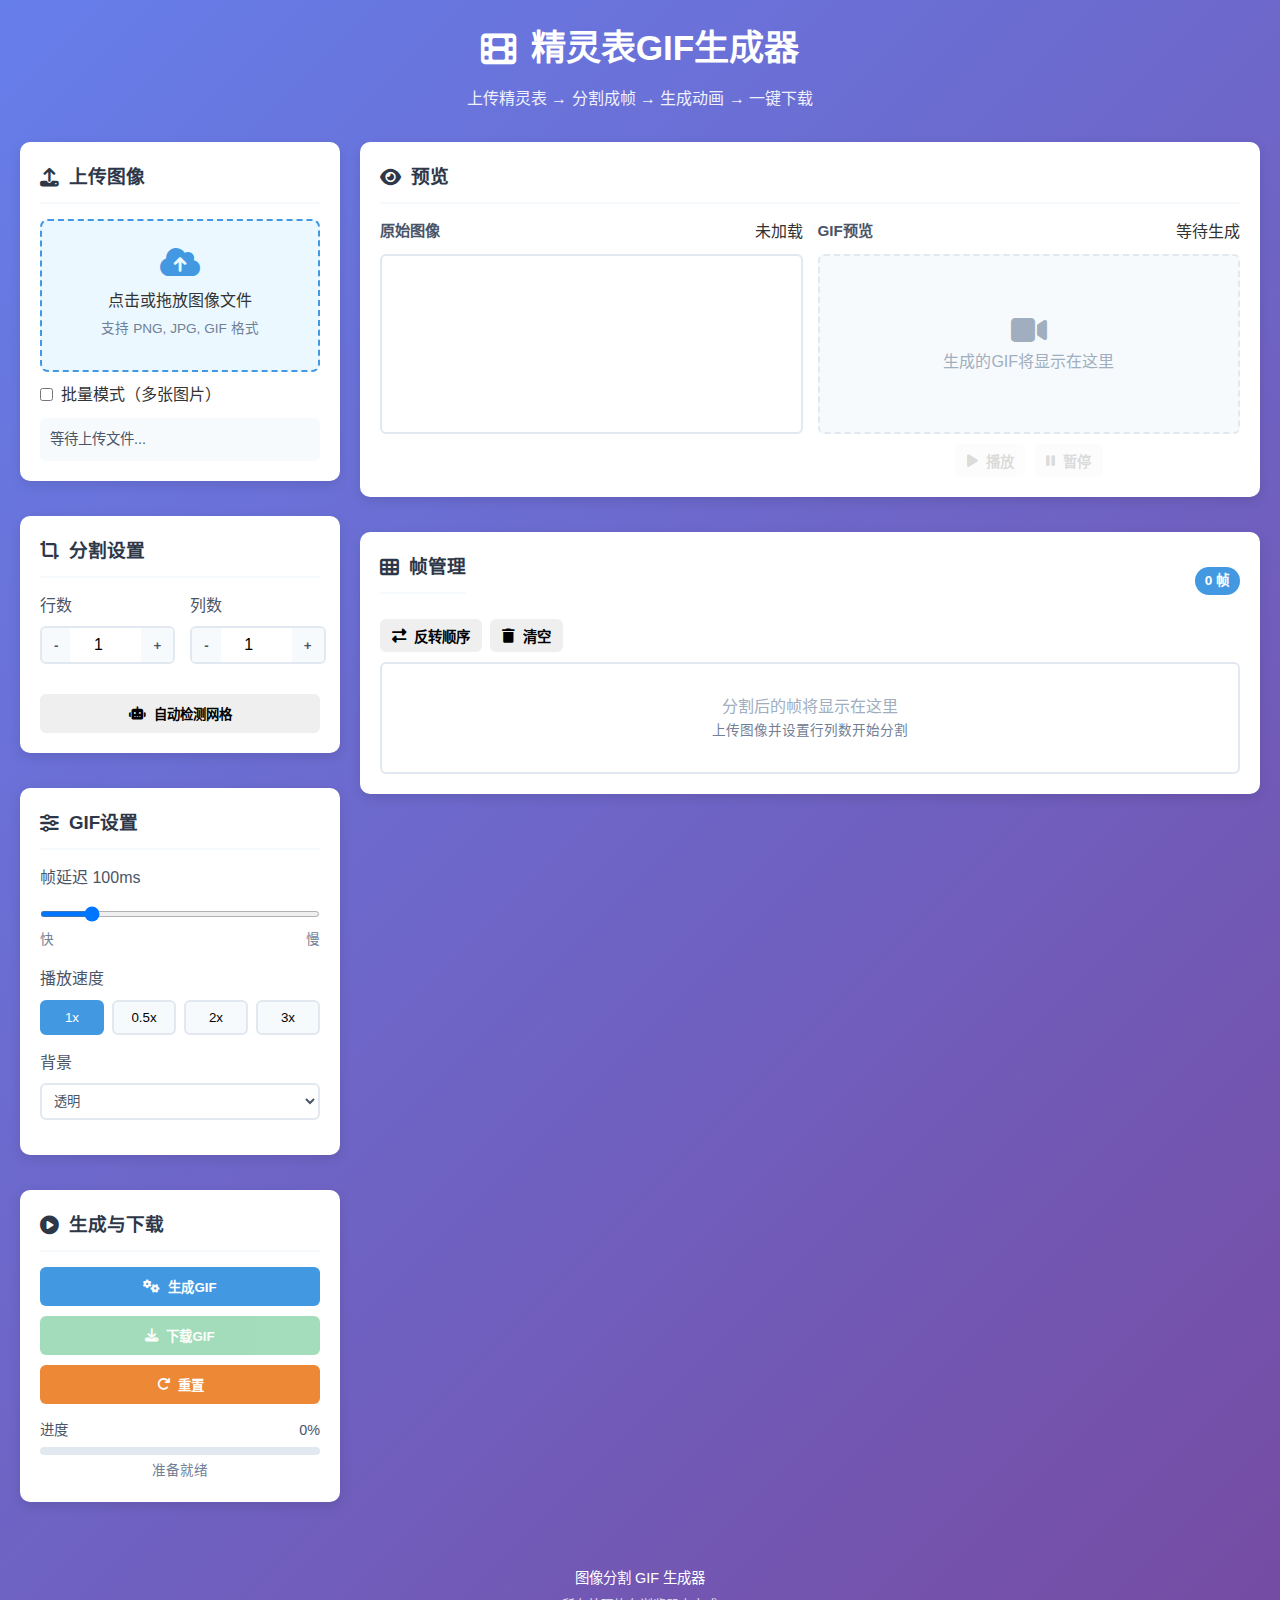
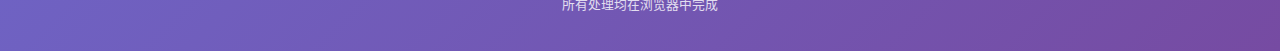
<file: deepseek_html_20251224_3db8f4.html>
<!DOCTYPE html>
<html lang="zh-CN">
<head>
    <meta charset="UTF-8">
    <meta name="viewport" content="width=device-width, initial-scale=1.0">
    <title>精灵表GIF生成器</title>
    <link rel="stylesheet" href="style.css">
    <link rel="stylesheet" href="https://cdnjs.cloudflare.com/ajax/libs/font-awesome/6.4.0/css/all.min.css">
    <link rel="icon" href="data:image/svg+xml,<svg xmlns=%22http://www.w3.org/2000/svg%22 viewBox=%220 0 100 100%22><text y=%22.9em%22 font-size=%2290%22>🎞️</text></svg>">
</head>
<body>
    <div class="container">
        <header>
            <h1><i class="fas fa-film"></i> 精灵表GIF生成器</h1>
            <p class="subtitle">上传精灵表 → 分割成帧 → 生成动画 → 一键下载</p>
        </header>

        <main>
            <!-- 左侧控制面板 -->
            <div class="control-panel">
                <!-- 上传区域 -->
                <div class="card upload-card">
                    <h3><i class="fas fa-upload"></i> 上传图像</h3>
                    <div class="upload-area" id="uploadArea">
                        <i class="fas fa-cloud-upload-alt fa-2x"></i>
                        <p>点击或拖放图像文件</p>
                        <p class="hint">支持 PNG, JPG, GIF 格式</p>
                        <input type="file" id="fileInput" accept="image/*">
                    </div>
                    <div class="upload-options">
                        <label class="checkbox">
                            <input type="checkbox" id="batchMode">
                            <span>批量模式（多张图片）</span>
                        </label>
                    </div>
                    <div class="file-info" id="fileInfo">
                        等待上传文件...
                    </div>
                </div>

                <!-- 分割设置 -->
                <div class="card settings-card">
                    <h3><i class="fas fa-crop-alt"></i> 分割设置</h3>
                    <div class="settings-grid">
                        <div class="form-group">
                            <label for="rows">行数</label>
                            <div class="number-input">
                                <button class="num-btn" onclick="changeGrid('rows', -1)">-</button>
                                <input type="number" id="rows" min="1" max="20" value="1">
                                <button class="num-btn" onclick="changeGrid('rows', 1)">+</button>
                            </div>
                        </div>
                        <div class="form-group">
                            <label for="cols">列数</label>
                            <div class="number-input">
                                <button class="num-btn" onclick="changeGrid('cols', -1)">-</button>
                                <input type="number" id="cols" min="1" max="20" value="1">
                                <button class="num-btn" onclick="changeGrid('cols', 1)">+</button>
                            </div>
                        </div>
                    </div>
                    <button id="autoDetectBtn" class="btn full-width">
                        <i class="fas fa-robot"></i> 自动检测网格
                    </button>
                </div>

                <!-- GIF设置 -->
                <div class="card gif-settings-card">
                    <h3><i class="fas fa-sliders-h"></i> GIF设置</h3>
                    <div class="form-group">
                        <label for="frameDelay">
                            帧延迟 <span id="delayValue">100ms</span>
                        </label>
                        <input type="range" id="frameDelay" min="20" max="500" value="100">
                        <div class="range-labels">
                            <span>快</span>
                            <span>慢</span>
                        </div>
                    </div>
                    
                    <div class="form-group">
                        <label>播放速度</label>
                        <div class="speed-controls">
                            <button class="speed-btn active" data-speed="1">1x</button>
                            <button class="speed-btn" data-speed="0.5">0.5x</button>
                            <button class="speed-btn" data-speed="2">2x</button>
                            <button class="speed-btn" data-speed="3">3x</button>
                        </div>
                    </div>
                    
                    <div class="form-group">
                        <label for="bgColor">背景</label>
                        <select id="bgColor">
                            <option value="transparent">透明</option>
                            <option value="white">白色</option>
                            <option value="black">黑色</option>
                        </select>
                    </div>
                </div>

                <!-- 操作按钮 -->
                <div class="card actions-card">
                    <h3><i class="fas fa-play-circle"></i> 生成与下载</h3>
                    <div class="action-buttons">
                        <button id="generateBtn" class="btn primary">
                            <i class="fas fa-cogs"></i> 生成GIF
                        </button>
                        <button id="saveBtn" class="btn success" disabled>
                            <i class="fas fa-download"></i> 下载GIF
                        </button>
                        <button id="resetBtn" class="btn warning">
                            <i class="fas fa-redo"></i> 重置
                        </button>
                    </div>
                    
                    <div class="progress-container">
                        <div class="progress-header">
                            <span>进度</span>
                            <span id="progressPercent">0%</span>
                        </div>
                        <div class="progress-bar">
                            <div class="progress-fill" id="progressFill"></div>
                        </div>
                        <div class="progress-text" id="progressText">准备就绪</div>
                    </div>
                </div>
            </div>

            <!-- 右侧预览区域 -->
            <div class="preview-panel">
                <!-- 图像预览 -->
                <div class="card preview-card">
                    <h3><i class="fas fa-eye"></i> 预览</h3>
                    <div class="preview-container">
                        <div class="original-preview">
                            <div class="preview-header">
                                <h4>原始图像</h4>
                                <span id="imageStats">未加载</span>
                            </div>
                            <div class="canvas-wrapper">
                                <canvas id="originalCanvas"></canvas>
                                <div class="grid-overlay" id="gridOverlay"></div>
                            </div>
                        </div>
                        
                        <div class="gif-preview">
                            <div class="preview-header">
                                <h4>GIF预览</h4>
                                <span id="gifStats">等待生成</span>
                            </div>
                            <div class="gif-display" id="gifDisplay">
                                <div class="empty-preview">
                                    <i class="fas fa-video fa-2x"></i>
                                    <p>生成的GIF将显示在这里</p>
                                </div>
                                <img id="gifOutput" style="display: none;">
                            </div>
                            <div class="gif-controls">
                                <button id="playBtn" class="btn small" disabled>
                                    <i class="fas fa-play"></i> 播放
                                </button>
                                <button id="pauseBtn" class="btn small" disabled>
                                    <i class="fas fa-pause"></i> 暂停
                                </button>
                            </div>
                        </div>
                    </div>
                </div>

                <!-- 帧管理 -->
                <div class="card frames-card">
                    <div class="frames-header">
                        <h3><i class="fas fa-th"></i> 帧管理</h3>
                        <span class="frame-count" id="frameCount">0 帧</span>
                    </div>
                    <div class="frames-toolbar">
                        <button id="reverseBtn" class="btn small">
                            <i class="fas fa-exchange-alt"></i> 反转顺序
                        </button>
                        <button id="clearFramesBtn" class="btn small">
                            <i class="fas fa-trash"></i> 清空
                        </button>
                    </div>
                    <div class="frames-container" id="framesContainer">
                        <div class="empty-frames">
                            <p>分割后的帧将显示在这里</p>
                            <p class="hint">上传图像并设置行列数开始分割</p>
                        </div>
                    </div>
                </div>
            </div>
        </main>

        <footer>
            <p>图像分割 GIF 生成器</p>
            <p class="footer-note">所有处理均在浏览器中完成</p>
        </footer>
    </div>

    <!-- 使用本地版本，避免跨域问题 -->
    <script src="gif.js"></script>
    <script src="script.js"></script>
</body>
</html>
</file>
<file: style.css>
/* 基础样式 */
* {
    margin: 0;
    padding: 0;
    box-sizing: border-box;
}

body {
    font-family: -apple-system, BlinkMacSystemFont, 'Segoe UI', Roboto, sans-serif;
    background: linear-gradient(135deg, #667eea 0%, #764ba2 100%);
    color: #333;
    line-height: 1.6;
    min-height: 100vh;
    padding: 20px;
}

.container {
    max-width: 1400px;
    margin: 0 auto;
}

/* 头部 */
header {
    text-align: center;
    margin-bottom: 30px;
    color: white;
}

header h1 {
    font-size: 2.2rem;
    margin-bottom: 10px;
    display: flex;
    align-items: center;
    justify-content: center;
    gap: 15px;
}

.subtitle {
    font-size: 1rem;
    opacity: 0.9;
}

/* 卡片 */
.card {
    background: white;
    border-radius: 10px;
    padding: 20px;
    margin-bottom: 20px;
    box-shadow: 0 4px 12px rgba(0,0,0,0.1);
}

.card h3 {
    color: #2d3748;
    margin-bottom: 15px;
    padding-bottom: 10px;
    border-bottom: 2px solid #f7fafc;
    display: flex;
    align-items: center;
    gap: 10px;
}

/* 主布局 */
main {
    display: grid;
    grid-template-columns: 320px 1fr;
    gap: 20px;
}

/* 控制面板 */
.control-panel {
    display: flex;
    flex-direction: column;
    gap: 15px;
}

/* 上传区域 */
.upload-area {
    border: 2px dashed #4299e1;
    border-radius: 8px;
    padding: 25px 15px;
    text-align: center;
    cursor: pointer;
    background: #ebf8ff;
    transition: all 0.3s ease;
    margin-bottom: 10px;
}

.upload-area:hover {
    background: #bee3f8;
}

.upload-area i {
    color: #4299e1;
    margin-bottom: 10px;
}

.upload-area p {
    margin-bottom: 5px;
    font-weight: 500;
}

.hint {
    color: #718096;
    font-size: 0.85rem;
}

#fileInput {
    display: none;
}

.upload-options {
    margin-top: 10px;
}

.checkbox {
    display: flex;
    align-items: center;
    gap: 8px;
    cursor: pointer;
}

.file-info {
    background: #f7fafc;
    padding: 10px;
    border-radius: 6px;
    margin-top: 10px;
    font-size: 0.9rem;
    color: #4a5568;
}

/* 表单控件 */
.settings-grid {
    display: grid;
    grid-template-columns: 1fr 1fr;
    gap: 15px;
    margin-bottom: 15px;
}

.form-group {
    margin-bottom: 15px;
}

.form-group label {
    display: block;
    margin-bottom: 8px;
    color: #4a5568;
    font-weight: 500;
}

.number-input {
    display: flex;
    border: 2px solid #e2e8f0;
    border-radius: 6px;
    overflow: hidden;
}

.number-input input {
    flex: 1;
    border: none;
    padding: 8px;
    text-align: center;
    font-size: 1rem;
}

.num-btn {
    padding: 8px 12px;
    background: #f7fafc;
    border: none;
    cursor: pointer;
    font-weight: bold;
    color: #4a5568;
}

.num-btn:hover {
    background: #e2e8f0;
}

/* 滑杆 */
input[type="range"] {
    width: 100%;
    height: 6px;
    background: #e2e8f0;
    border-radius: 3px;
    outline: none;
}

.range-labels {
    display: flex;
    justify-content: space-between;
    margin-top: 5px;
    font-size: 0.85rem;
    color: #718096;
}

/* 速度控制 */
.speed-controls {
    display: grid;
    grid-template-columns: repeat(4, 1fr);
    gap: 8px;
}

.speed-btn {
    padding: 8px;
    background: #f7fafc;
    border: 2px solid #e2e8f0;
    border-radius: 6px;
    cursor: pointer;
    font-weight: 500;
}

.speed-btn.active {
    background: #4299e1;
    color: white;
    border-color: #4299e1;
}

/* 下拉选择 */
select {
    width: 100%;
    padding: 8px;
    border: 2px solid #e2e8f0;
    border-radius: 6px;
    background: white;
    color: #4a5568;
}

/* 按钮 */
.btn {
    padding: 10px 15px;
    border: none;
    border-radius: 6px;
    font-weight: 600;
    cursor: pointer;
    transition: all 0.2s;
    display: flex;
    align-items: center;
    justify-content: center;
    gap: 8px;
}

.btn:hover {
    transform: translateY(-1px);
    box-shadow: 0 2px 8px rgba(0,0,0,0.1);
}

.btn.primary {
    background: #4299e1;
    color: white;
}

.btn.success {
    background: #48bb78;
    color: white;
}

.btn.warning {
    background: #ed8936;
    color: white;
}

.btn.full-width {
    width: 100%;
    margin-top: 10px;
}

.btn.small {
    padding: 6px 12px;
    font-size: 0.9rem;
}

.btn:disabled {
    opacity: 0.5;
    cursor: not-allowed;
}

.action-buttons {
    display: flex;
    flex-direction: column;
    gap: 10px;
    margin-bottom: 15px;
}

/* 进度条 */
.progress-container {
    margin-top: 15px;
}

.progress-header {
    display: flex;
    justify-content: space-between;
    margin-bottom: 5px;
    font-size: 0.9rem;
    color: #4a5568;
}

.progress-bar {
    height: 8px;
    background: #e2e8f0;
    border-radius: 4px;
    overflow: hidden;
}

.progress-fill {
    height: 100%;
    background: #4299e1;
    width: 0%;
    transition: width 0.3s;
}

.progress-text {
    text-align: center;
    font-size: 0.85rem;
    color: #718096;
    margin-top: 5px;
}

/* 预览区域 */
.preview-panel {
    display: flex;
    flex-direction: column;
    gap: 15px;
}

.preview-container {
    display: grid;
    grid-template-columns: 1fr 1fr;
    gap: 15px;
}

.original-preview, .gif-preview {
    display: flex;
    flex-direction: column;
}

.preview-header {
    display: flex;
    justify-content: space-between;
    align-items: center;
    margin-bottom: 10px;
}

.preview-header h4 {
    font-size: 0.95rem;
    color: #4a5568;
}

/* 画布 */
.canvas-wrapper {
    position: relative;
    flex: 1;
}

canvas {
    width: 100%;
    height: 180px;
    border: 2px solid #e2e8f0;
    border-radius: 6px;
    background: white;
}

/* GIF显示 */
.gif-display {
    flex: 1;
    border: 2px dashed #e2e8f0;
    border-radius: 6px;
    display: flex;
    align-items: center;
    justify-content: center;
    background: #f7fafc;
    min-height: 180px;
}

.empty-preview {
    text-align: center;
    color: #a0aec0;
}

.gif-controls {
    display: flex;
    gap: 8px;
    margin-top: 10px;
    justify-content: center;
}

/* 帧管理 */
.frames-header {
    display: flex;
    justify-content: space-between;
    align-items: center;
    margin-bottom: 10px;
}

.frame-count {
    background: #4299e1;
    color: white;
    padding: 3px 10px;
    border-radius: 20px;
    font-size: 0.85rem;
    font-weight: 600;
}

.frames-toolbar {
    display: flex;
    gap: 8px;
    margin-bottom: 10px;
}

.frames-container {
    display: grid;
    grid-template-columns: repeat(auto-fill, minmax(70px, 1fr));
    gap: 8px;
    max-height: 250px;
    overflow-y: auto;
    padding: 10px;
    border: 2px solid #e2e8f0;
    border-radius: 6px;
    min-height: 100px;
}

.empty-frames {
    grid-column: 1 / -1;
    text-align: center;
    padding: 20px;
    color: #a0aec0;
}

.frame-item {
    position: relative;
    cursor: pointer;
    border-radius: 4px;
    overflow: hidden;
    border: 2px solid transparent;
}

.frame-item:hover {
    border-color: #4299e1;
}

.frame-item img {
    width: 100%;
    height: 70px;
    object-fit: cover;
    display: block;
}

.frame-number {
    position: absolute;
    top: 4px;
    left: 4px;
    background: rgba(0,0,0,0.7);
    color: white;
    padding: 2px 6px;
    border-radius: 4px;
    font-size: 0.75rem;
}

/* 页脚 */
footer {
    text-align: center;
    margin-top: 30px;
    padding: 15px;
    color: white;
    font-size: 0.9rem;
}

.footer-note {
    margin-top: 5px;
    font-size: 0.8rem;
    opacity: 0.8;
}

/* 响应式 */
@media (max-width: 1024px) {
    main {
        grid-template-columns: 1fr;
    }
}

@media (max-width: 768px) {
    body {
        padding: 10px;
    }
    
    header h1 {
        font-size: 1.8rem;
    }
    
    .preview-container {
        grid-template-columns: 1fr;
    }
    
    .settings-grid {
        grid-template-columns: 1fr;
    }
}
</file>
